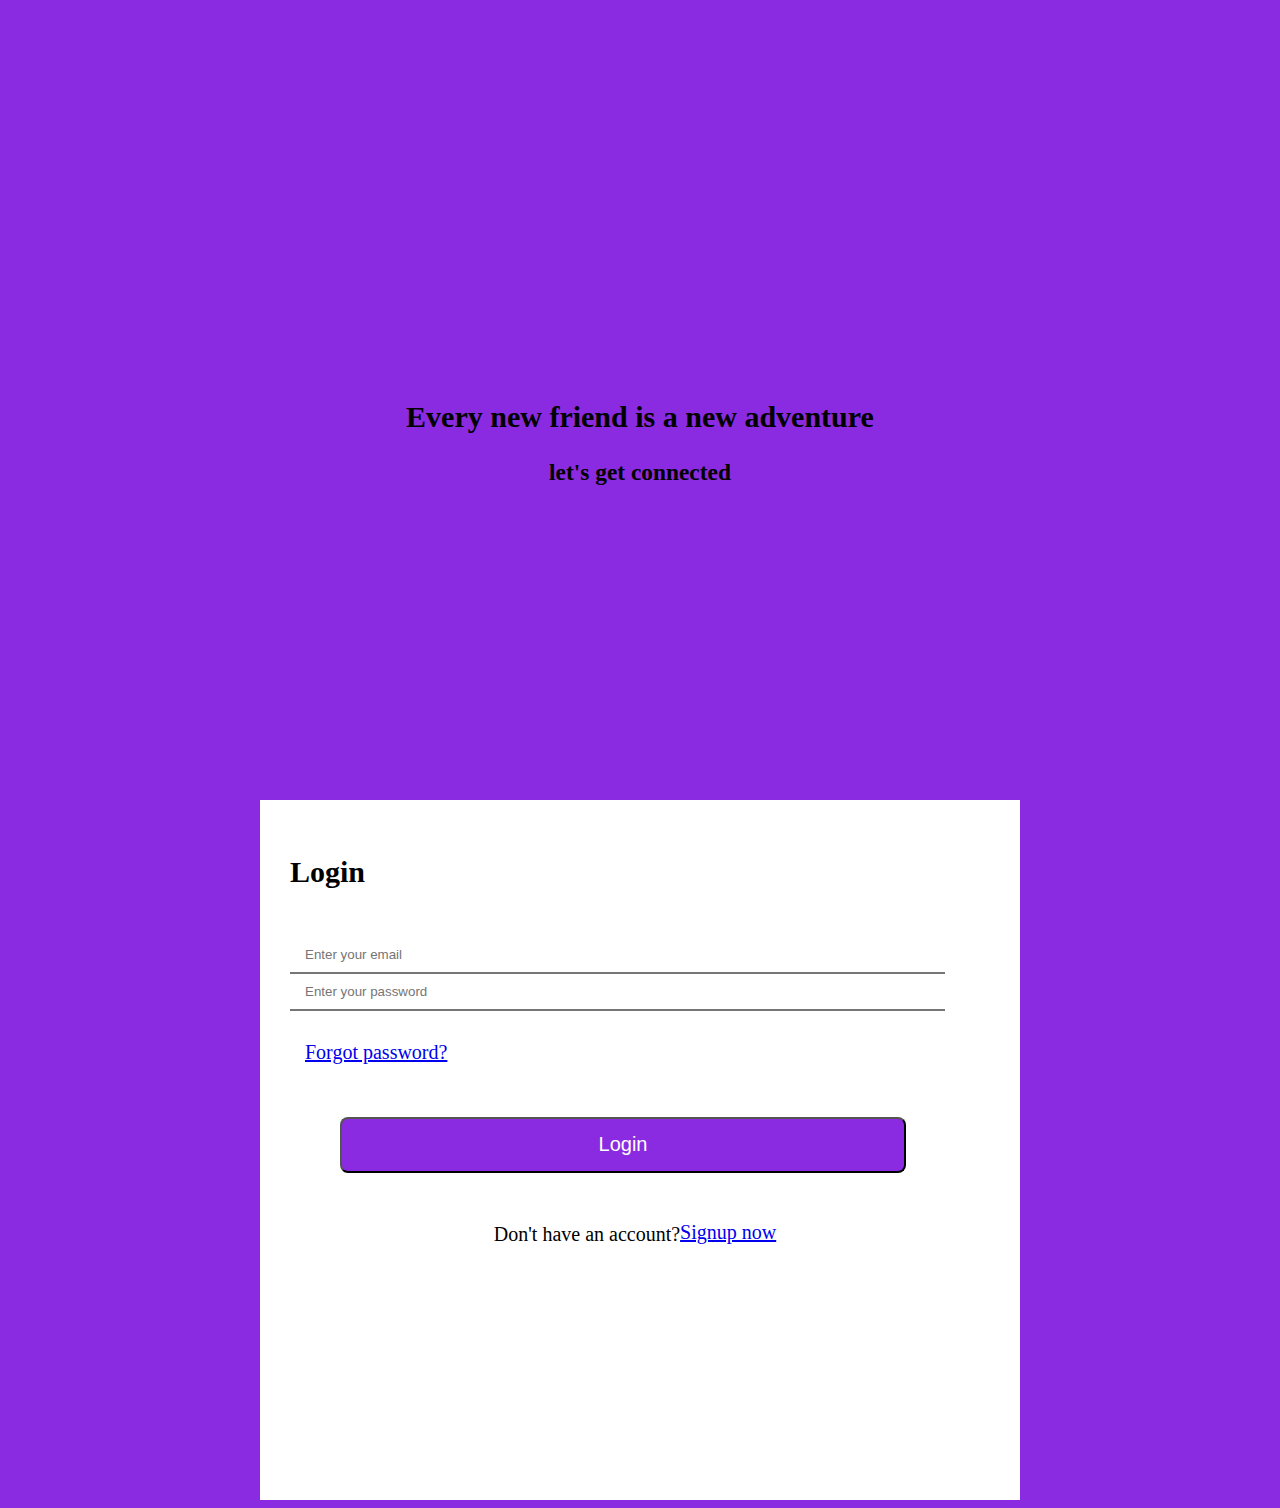
<file: design.html>
<!DOCTYPE html>
<html lang="en">
<head>
    <meta charset="UTF-8">
    <meta name="viewport" content="width=device-width, initial-scale=1.0">
    <title>DESIGN</title>
    <link rel="stylesheet" href="design.css">
</head>
<body>
    <div class="flex-content">
        <div class="item">
            <h2>Every new friend is a new adventure</h2>
            <h3>let's get connected</h3>

        </div>
        <div class="item1">
            <h2>Login</h2>
            <br>
            <input type="email" placeholder="Enter your email">
            <br>
            <input type="password" placeholder="Enter your password">
            <br>
            <div id="lien"><a href="#">Forgot password?</a></div>
            <br>
            <button>Login</button>
            <br>
            <div id="p"><p>Don't have an account?</p><a href="#">Signup now</a></div>
        </div>
    </div>
</body>
</html>
</file>
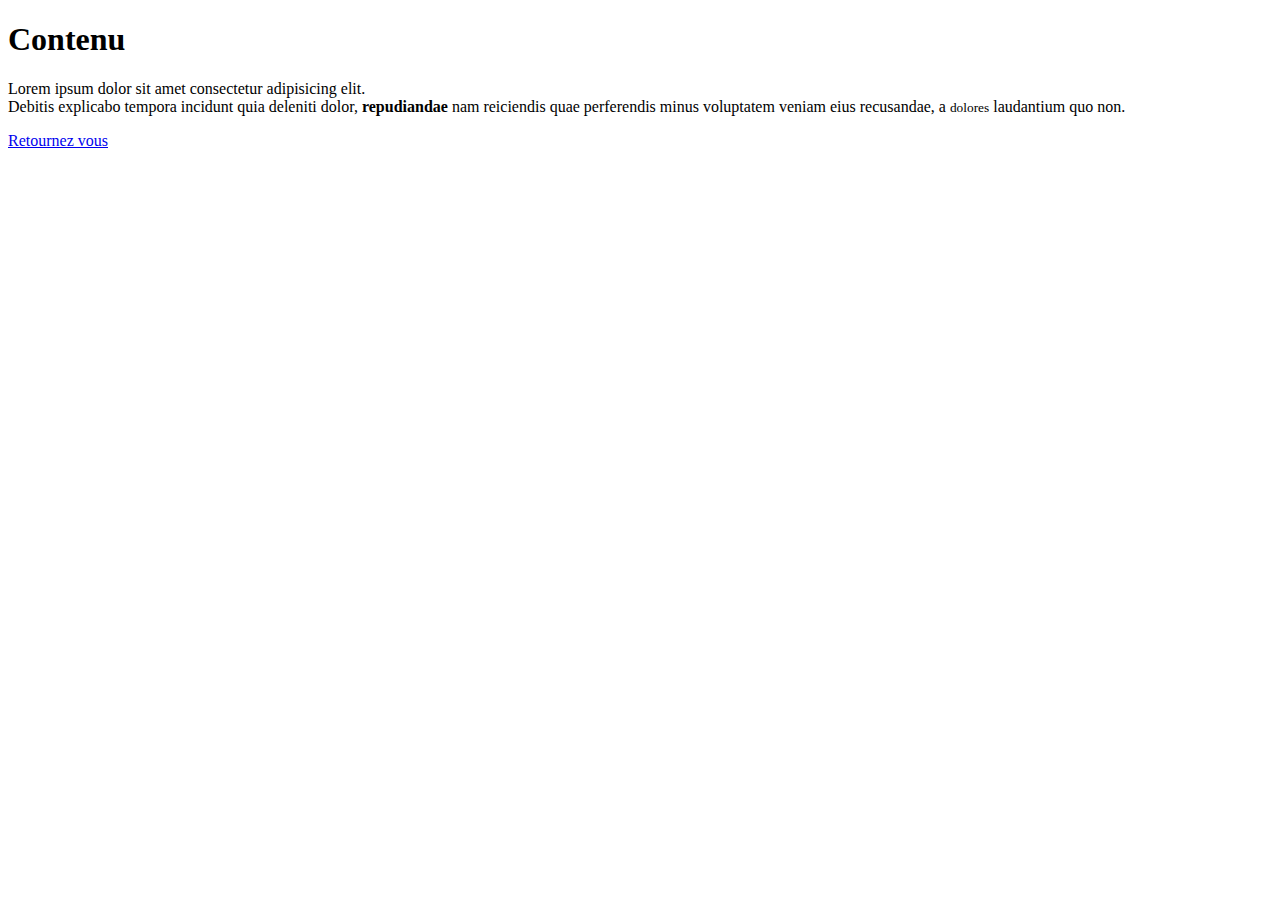
<file: index2.html>
<!Doctype html>
<html lang="en">
    <head>
        <meta charset="utf-8">
        <meta name="description" content="Retrouvez les tendances sur la programmation">
        <title>Mon premier site</title>
    </head>
    <body>
        <h1>Contenu</h1>
        <p>Lorem ipsum dolor sit amet consectetur adipisicing elit.<br> Debitis explicabo tempora incidunt quia deleniti dolor, <strong>repudiandae</strong> nam reiciendis quae perferendis minus voluptatem veniam eius recusandae, a <small>dolores</small> laudantium quo non.</p>
        <a href="index.html">Retournez vous</a>
</file>
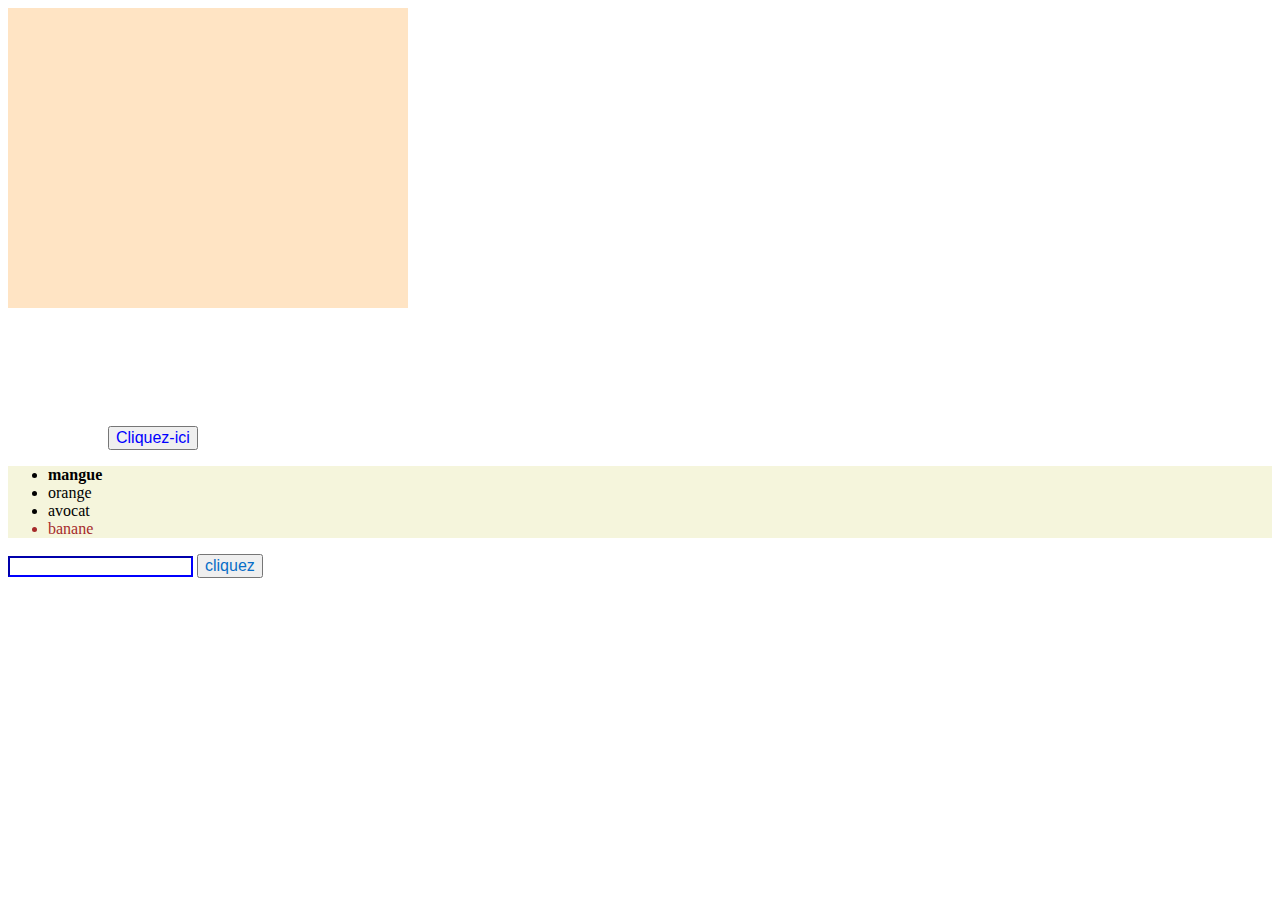
<file: class/transition.html>
<!DOCTYPE html>
<html lang="en">
<head>
    <meta charset="UTF-8">
    <meta name="viewport" content="width=device-width, initial-scale=1.0">
    <title>Document</title>
    <style>
        .flex-content {
            width: 400px;
            height: 300px;
            background-color: bisque;
            transition: background-color 0.4s ease 0.4s;
        }
        .flex-content:hover {
            background-color: black;
        }
        .btn {
            color: blue;
            transition: transform 0.5s;
            font-size: 16px;
            margin-left: 100px;
            margin-top: 100px;
        }
        .btn:hover{
            transform: scale(2.1);
        }
        li:first-child {
            font-weight: bolder;
        }
        li:last-child {
            color: brown;
        }
        ul {
            background-color: beige;
            transition: background-color 0.4s ease 0.4s;
        }
        ul:hover {
            background-color: blueviolet;
        }
        input {
            color: bisque;
            border-color: blue;
            transition: border-color 0.4s ease 0.4s;
        }
        .input:focus {
            border-color: rgb(52, 23, 182);
        }
        button {
            color: rgb(9, 110, 199);
            font-size: 16px;
            transition: transform 0.4s ease 0.4s;
        }
        button:hover {
            transform: scale(2.1);
        }
    </style>
</head>
<body>
    <div class="flex-content"></div>

    <br>
    <button class="btn">Cliquez-ici</button>
    <ul>
        <li>mangue</li>
        <li>orange</li>
        <li>avocat</li>
        <li>banane</li>
    </ul>
    <input type="text">
    <button>cliquez</button>
</body>
</html>
</file>
<file: design.css>
body {
    background-color: blueviolet;
}
.flex-content {
    display: flex;
    flex-direction: row;
    flex-wrap: wrap;
    box-sizing: content-box;
    justify-content: center;
    margin-top: 100px;
}
.item {
    background-image: url(https://images.pexels.com/photos/6476124/pexels-photo-6476124.jpeg?auto=compress&cs=tinysrgb&w=1260&h=750&dpr=1);
    width: 800px;
    height: 700px;
    font-size: 20px;
}
.item1 {
    background-color: white;
    width: 700px;
    height: 640px;
    padding: 30px;
    font-size: 20px;
}
.item h2,.item h3 {
            text-align: center;
}
.item h2 {
    margin-top: 300px;
}
button {
    background-color: blueviolet;
    color: white;
    width: 550px;
    height: 50px;
    justify-content: center;
    margin-left: 50px;
    margin-right: 50px;
    box-sizing: content-box;
    border-radius: 8px;
    font-size: 20px;
    margin-top: 30px;
}
input {
    box-sizing: content-box;
    padding: 10px;
    border-top: none;
    border-right: none;
    border-left: none;
    width: 90%;
    padding-left: 15px;
}
#lien {
    margin-top: 30px;
    color: rgb(151, 59, 238);
    padding-left: 15px;
}
#p {
    margin-top: 30px;
    display: flex;
    flex-wrap: wrap;
    justify-content: center;
}
a {
    margin-top: 18px;
    padding-right: 10px;
}
</file>
